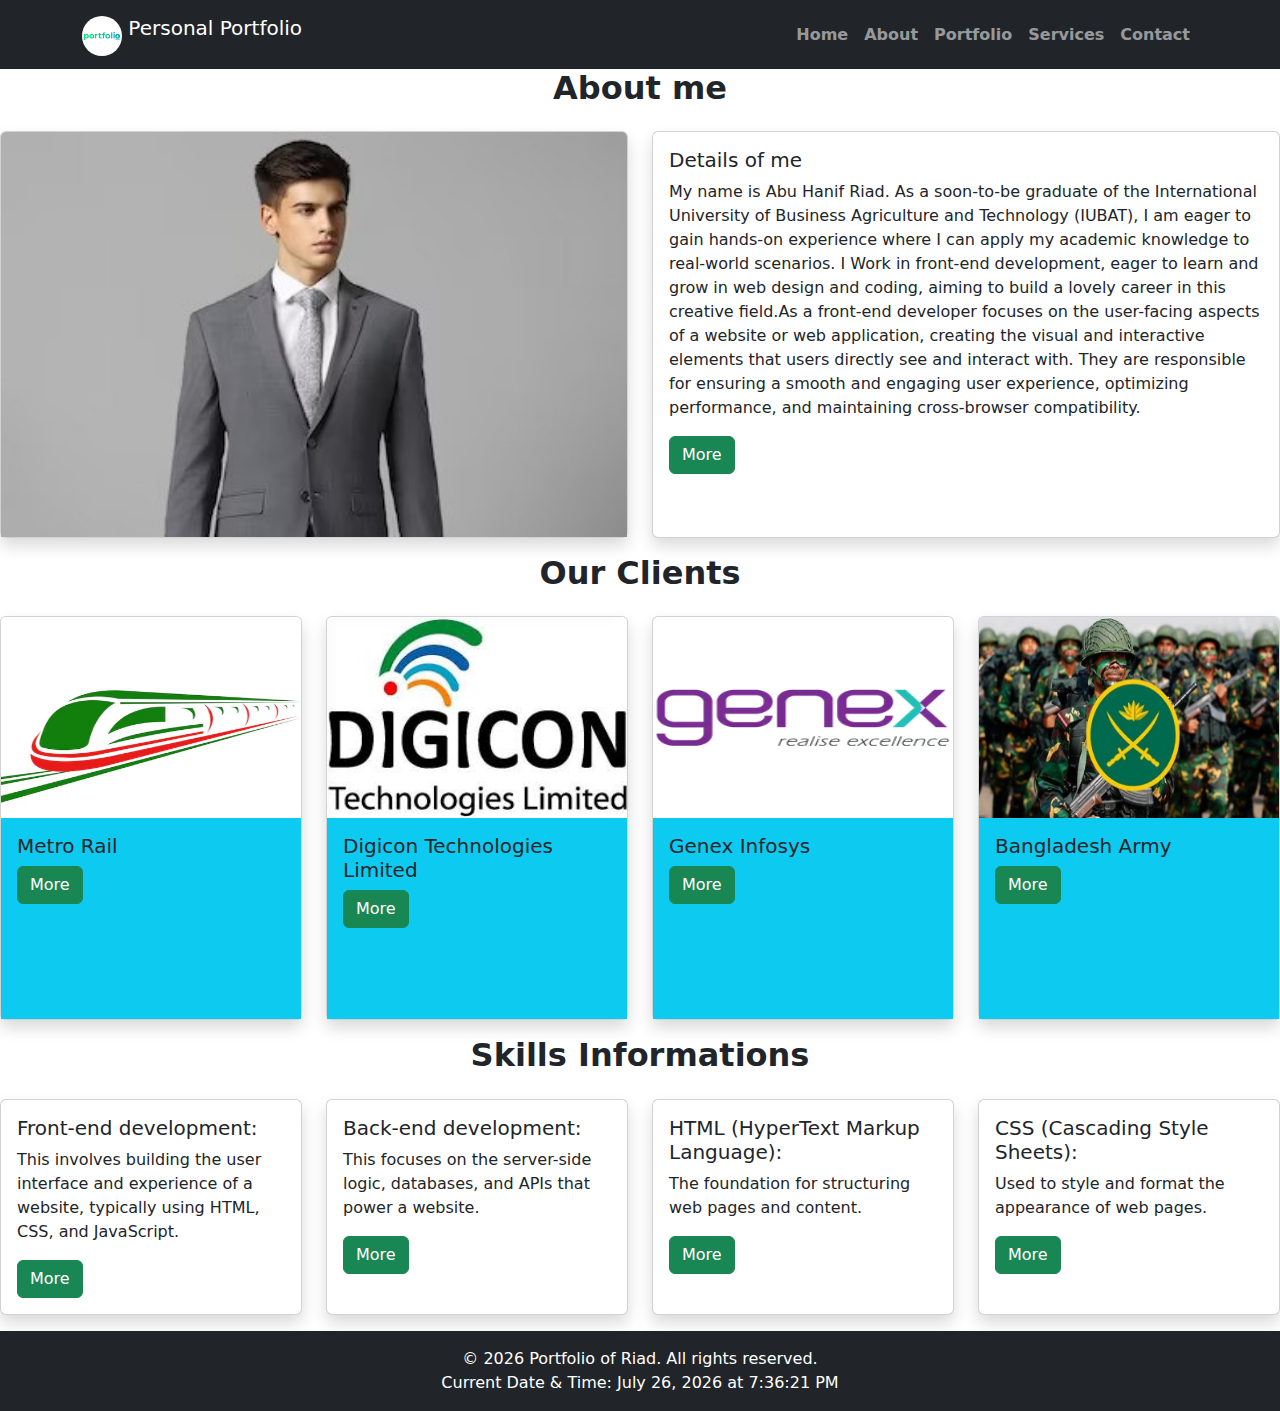
<file: About.html>
<!DOCTYPE html>
<html lang="en">
<head>
  <meta charset="UTF-8" />
  
  <meta property="og:type" content="website">
  <title>Personal Portfolio</title>   
  <link rel="stylesheet" href="css/bootstrap.css" />
</head>
<body>

 
  <nav class="navbar navbar-expand-lg navbar-dark bg-dark ">
    <div class="container">
      <a href="#" class="navbar-brand">
        <img src="image/images.jpg" alt="Logo" width="40" height="40" class="d-inline-block align-text-top  fw-bold rounded-circle" />
       Personal Portfolio
      </a>

      <ul class="navbar-nav ms-auto">
        <li class="nav-item">
          <a id="clockRes" class="nav-link text-white"></a>
        </li>
      </ul>

      <ul class="navbar-nav ms-3 fw-bold">
        <li class="nav-item"><a href="index.html" class="nav-link">Home</a></li>
        <li class="nav-item"><a href="About.html" class="nav-link">About</a></li>
        <li class="nav-item"><a href="Portfolio.html" class="nav-link">Portfolio</a></li>
        <li class="nav-item"><a href="Service.html" class="nav-link">Services</a></li>
        <li class="nav-item"><a href="contact.html" class="nav-link">Contact</a></li>
      </ul>
    </div>
  </nav>
<section>
 </section>

  <header>
     <h2 class="text-center mb-4 fw-bold">About me</h2>
  </header>
      <div class="row g-4"> 
        <div class="col-md-6">
          <div class="card h-100 shadow">
            <img src="image/Iimage.jpg" class="card-img-top" alt="about me">
           
          </div>
        </div>
         <div class="col-md-6">
          <div class="card h-100 shadow">
            <div class="card-body">
              <h5 class="card-title">Details of me</h5>
              <p class="card-text Details">My name is Abu Hanif Riad. As a soon-to-be graduate of the International University of Business Agriculture and Technology (IUBAT), I am eager to gain hands-on experience where I can apply my academic knowledge to real-world scenarios. I Work in front-end development, eager to learn and grow in web design and coding, aiming to build a lovely career in this creative field.As a front-end developer focuses on the user-facing aspects of a website or web application, creating the visual and interactive elements that users directly see and interact with. They are responsible for ensuring a smooth and engaging user experience, optimizing performance, and maintaining cross-browser compatibility. 
</p>
              <a href="#" class="btn btn-success"> More</a>
            </div>
          </div>
        </div>
      </div>
</section>
<section class="mt-3 mb-3 ">
  <header>
     <h2 class="text-center mb-4 fw-bold"> Our Clients</h2>
  </header>
      <div class="row g-4"> 
        <div class="col-md-3">
          <div class="card h-100 shadow">
             <img src="image/client1.jpg" class="card-img-top h-50" alt="about me">
           <div class="card-body bg-info">
              <h5 class="card-title">Metro Rail</h5>
              <a href="#" class="btn btn-success"> More</a>
            </div>
          </div>
        </div>        
        <div class="col-md-3">
          <div class="card h-100 shadow">
             <img src="image/client2.jpg" class="card-img-top h-50" alt="about me">
           <div class="card-body bg-info">
              <h5 class="card-title">Digicon Technologies Limited</h5>
              
              <a href="#" class="btn btn-success"> More</a>
            </div>
          </div> 
      </div>
   
        <div class="col-md-3">
          <div class="card h-100 shadow">
             <img src="image/client3.jpg" class="card-img-top h-50" alt="about me">
           <div class="card-body bg-info">
              <h5 class="card-title">Genex Infosys</h5> 
              <a href="#" class="btn btn-success"> More</a>
            </div>
          </div>
        </div>      
   
        <div class="col-md-3">
          <div class="card h-100 shadow">
             <img src="image/client4.jpg" class="card-img-top h-50" alt="about me">
           <div class="card-body bg-info">
              <h5 class="card-title">Bangladesh Army</h5>
              
              <a href="#" class="btn btn-success"> More</a>
            </div>
          </div>
        </div> 
      </div>
</section>
 <section class="mt-3 mb-3 ">
  <header>
     <h2 class="text-center mb-4 fw-bold"> Skills Informations</h2>
  </header>
      <div class="row g-4"> 
        <div class="col-md-3">
          <div class="card h-100 shadow">
           <div class="card-body ">
              <h5 class="card-title">Front-end development:</h5>
              <p>This involves building the user interface and experience of a website, typically using HTML, CSS, and JavaScript. </p>
              <a href="#" class="btn btn-success"> More</a>
            </div>
          </div>
        </div>        
        <div class="col-md-3">
          <div class="card h-100 shadow">
           <div class="card-body ">
              <h5 class="card-title">Back-end development:</h5>
             <p>This focuses on the server-side logic, databases, and APIs that power a website. </p> 
              <a href="#" class="btn btn-success"> More</a>
            </div>
          </div> 
      </div>
   
        <div class="col-md-3">
          <div class="card h-100 shadow">
           <div class="card-body ">
              <h5 class="card-title">HTML (HyperText Markup Language):</h5>
              <p>The foundation for structuring web pages and content. </p>
              <a href="#" class="btn btn-success"> More</a>
            </div>
          </div>
        </div>      
   
        <div class="col-md-3">
          <div class="card h-100 shadow">
           <div class="card-body ">
              <h5 class="card-title">CSS (Cascading Style Sheets):</h5>
              <p> Used to style and format the appearance of web pages. </p>
              <a href="#" class="btn btn-success"> More</a>
            </div>
          </div>
        </div> 
      </div>
</section>     
<footer class="bg-dark text-center text-white py-3">
    <p class="mb-0">
        &copy; <span id="year"></span> Portfolio of Riad. All rights reserved. 
        <br><span id="datetime"></span>
    </p>
</footer>
 
  <script src="js/bootstrap.bundle.js"></script>
  <script src="js/script.js"></script>

</body>
</html>
</file>
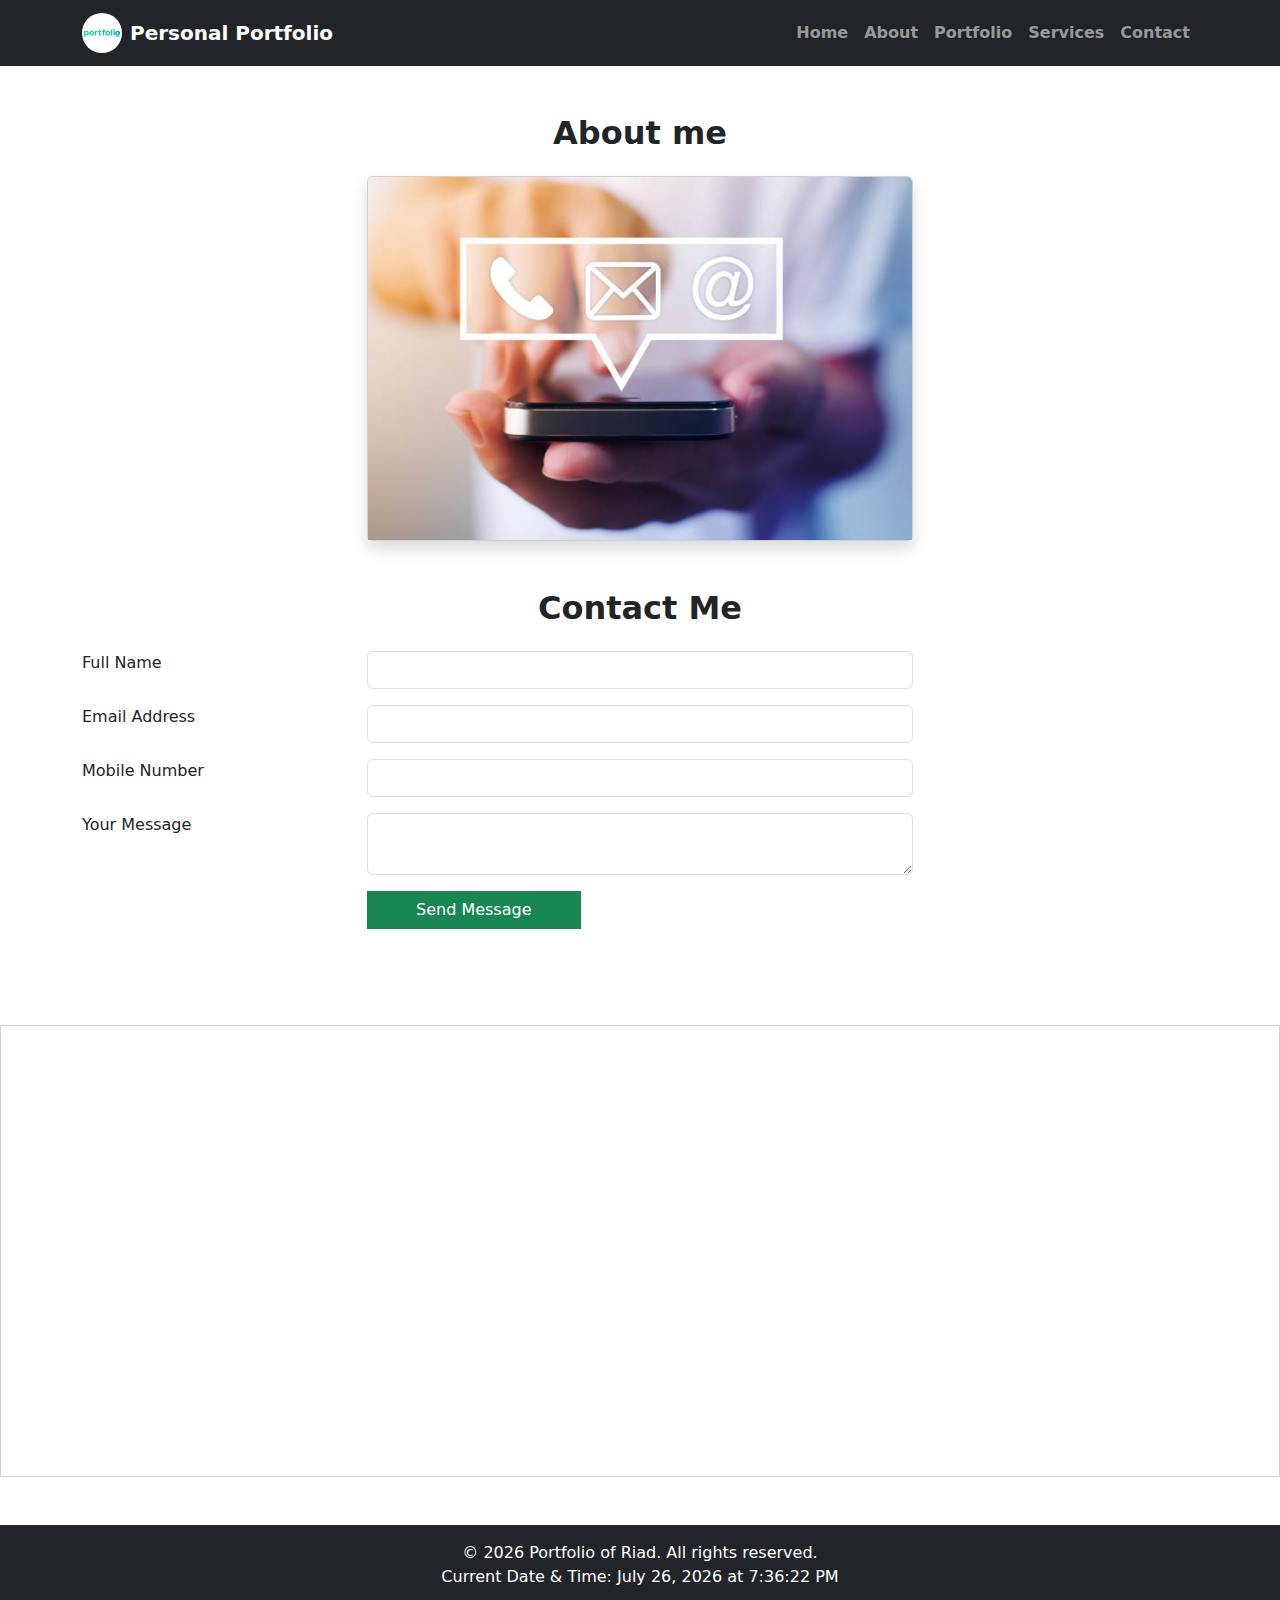
<file: Contact.html>
<!DOCTYPE html>
<html lang="en">
<head>
  <meta charset="UTF-8" />
  <meta property="og:type" content="website">
  <title>Personal Portfolio</title>
  <link rel="stylesheet" href="css/bootstrap.css" />
</head>
<body>

  <nav class="navbar navbar-expand-lg navbar-dark bg-dark">
    <div class="container">
      <a href="#" class="navbar-brand d-flex align-items-center">
        <img src="image/images.jpg" alt="Logo" width="40" height="40" class="rounded-circle me-2" />
        <span class="fw-bold">Personal Portfolio</span>
      </a>

      <ul class="navbar-nav ms-auto">
        <li class="nav-item">
          <a id="clockRes" class="nav-link text-white"></a>
        </li>
      </ul>

      <ul class="navbar-nav ms-3 fw-bold">
        <li class="nav-item"><a href="index.html" class="nav-link">Home</a></li>
        <li class="nav-item"><a href="About.html" class="nav-link">About</a></li>
        <li class="nav-item"><a href="Portfolio.html" class="nav-link">Portfolio</a></li>
        <li class="nav-item"><a href="Service.html" class="nav-link">Services</a></li>
        <li class="nav-item"><a href="contact.html" class="nav-link">Contact</a></li>
      </ul>
    </div>
  </nav>

  <section class="container my-5">
    <header>
      <h2 class="text-center mb-4 fw-bold">About me</h2>
    </header>
    <div class="row g-4"> 
      <div class="col-md-6 offset-md-3">
        <div class="card h-100 shadow">
          <img src="image/ci.jpg" class="card-img-top" alt="about me">
        </div>
      </div>
    </div>
  </section>

  <section class="container my-5">
    <h2 class="text-center mb-4 fw-bold">Contact Me</h2>
    <form id="contactForm" method="POST">
      <div class="row mb-3"> 
        <label class="col-md-3">Full Name</label>
        <div class="col-md-6">
          <input type="text" class="form-control" name="name" required />
        </div>
      </div>
      <div class="row mb-3"> 
        <label class="col-md-3">Email Address</label>
        <div class="col-md-6">
          <input type="email" class="form-control" name="email" required />
        </div>
      </div>
      <div class="row mb-3"> 
        <label class="col-md-3">Mobile Number</label>
        <div class="col-md-6">
          <input type="number" class="form-control" name="mobile" id="mobile" required />
          <span id="mobileError" class="text-danger small"></span>
        </div>
      </div>
      <div class="row mb-3"> 
        <label class="col-md-3">Your Message</label>
        <div class="col-md-6">
          <textarea class="form-control" name="message" required></textarea>
        </div>
      </div>
      <div class="row mb-3"> 
        <label class="col-md-3"></label>
        <div class="col-md-6">
          <input type="submit" class="btn btn-success px-5 rounded-0" value="Send Message"/>
        </div>
      </div>
    </form>
  </section>

  <section class="py-5">
    <div class="container-fluid"> 
      <div class="row">
        <div class="col p-0">
          <div class="card card-body p-0 rounded-0">
            <iframe src="https://www.google.com/maps/embed?pb=!1m18!1m12!1m3!1d3651.7951569475763!2d90.3890787753361!3d23.75468307866748!2m3!1f0!2f0!3f0!3m2!1i1024!2i768!4f13.1!3m3!1m2!1s0x3755b8bd549fb345%3A0x7742bff894bdacaf!2sPencilBox%20Training%20Institute!5e0!3m2!1sen!2sbd!4v1745565129297!5m2!1sen!2sbd" height="450" style="border:0;" allowfullscreen="" loading="lazy" referrerpolicy="no-referrer-when-downgrade"></iframe>
          </div>
        </div>
      </div>
    </div>
  </section>

  <footer class="bg-dark text-center text-white py-3">
    <p class="mb-0">
      &copy; <span id="year"></span> Portfolio of Riad. All rights reserved. 
      <br><span id="datetime"></span>
    </p>
  </footer>

  <script src="js/bootstrap.bundle.js"></script>
  <script src="js/script.js"></script>

</body>
</html>
</file>
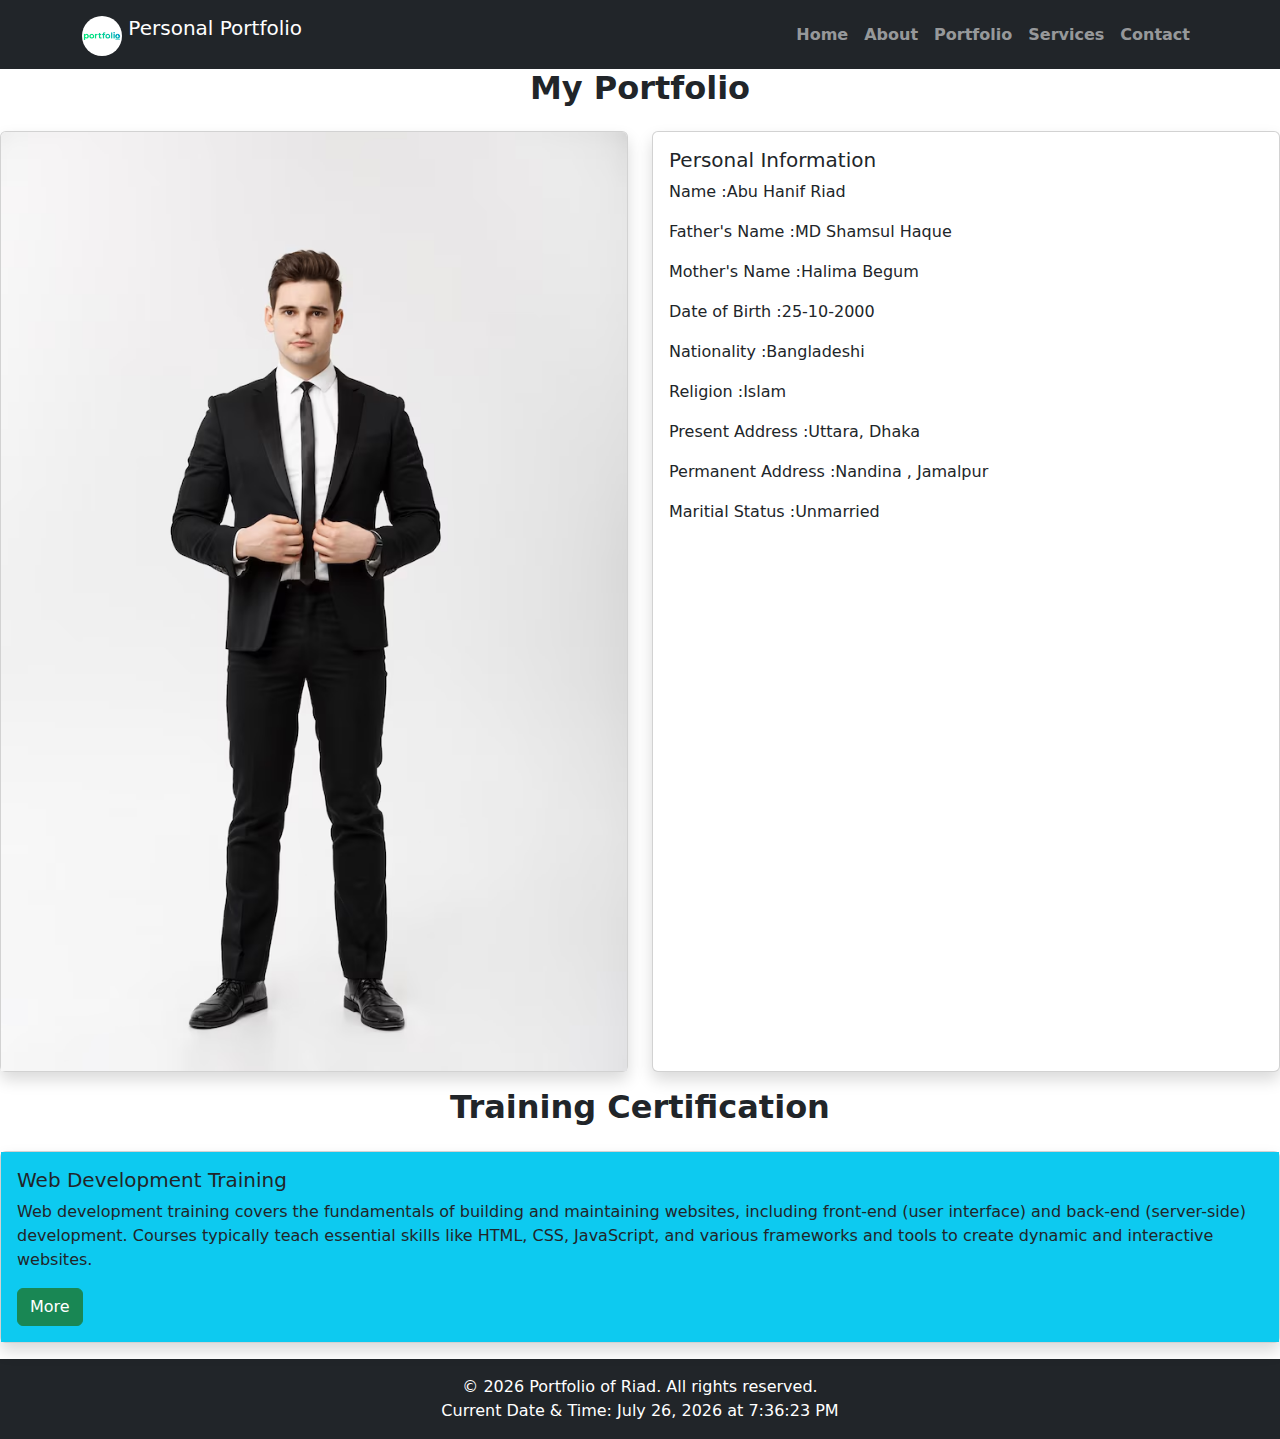
<file: Portfolio.html>
<!DOCTYPE html>
<html lang="en">
<head>
  <meta charset="UTF-8" />
  <meta property="og:type" content="website">
  <title>Personal Portfolio</title>   
  <link rel="stylesheet" href="https://cdn.jsdelivr.net/npm/bootstrap@5.3.0-alpha1/dist/css/bootstrap.min.css" />
</head>
<body>


  <nav class="navbar navbar-expand-lg navbar-dark bg-dark">
    <div class="container">
      <a href="#" class="navbar-brand">
        <img src="image/images.jpg" alt="Logo" width="40" height="40" class="d-inline-block align-text-top fw-bold rounded-circle" />
        Personal Portfolio
      </a>
      <ul class="navbar-nav ms-auto">
        <li class="nav-item">
          <a id="clockRes" class="nav-link text-white"></a>
        </li>
      </ul>
      <ul class="navbar-nav ms-3 fw-bold">
        <li class="nav-item"><a href="index.html" class="nav-link">Home</a></li>
        <li class="nav-item"><a href="About.html" class="nav-link">About</a></li>
        <li class="nav-item"><a href="Portfolio.html" class="nav-link">Portfolio</a></li>
        <li class="nav-item"><a href="Service.html" class="nav-link">Services</a></li>
        <li class="nav-item"><a href="contact.html" class="nav-link">Contact</a></li>
      </ul>
    </div>
  </nav>

  
  <section>
    <header>
      <h2 class="text-center mb-4 fw-bold">My Portfolio</h2>
    </header>
    <div class="row g-4"> 
      <div class="col-md-6">
        <div class="card h-100 shadow">
          <img src="image/port.jpg" class="card-img-top" alt="about me">
        </div>
      </div>
      <div class="col-md-6">
        <div class="card h-100 shadow">
          <div class="card-body">
            <h5 class="card-title">Personal Information</h5>
            <p class="card-text">Name                 :Abu Hanif Riad</p>
                              <p>Father's Name        :MD Shamsul Haque</p>
                              <p>Mother's Name        :Halima Begum</p>
                              <p>Date of Birth        :25-10-2000</p>
                              <p>Nationality          :Bangladeshi</p>
                              <p>Religion             :Islam</p>
                              <p>Present Address      :Uttara, Dhaka</p>
                              <p>Permanent Address    :Nandina , Jamalpur</p>
                              <p>Maritial Status      :Unmarried</p>




           
          </div>
        </div>
      </div>
    </div>
  </section>

  
  <section class="mt-3 mb-3">
    <header>
      <h2 class="text-center mb-4 fw-bold">Training Certification</h2>
    </header>
    <div class="row g-2">
      <div class="col-md-12">
        <div class="card h-70 shadow">
          <div class="card-body bg-info">
            <h5 class="card-title">Web Development Training</h5>
            <p>Web development training covers the fundamentals of building and maintaining websites, including front-end (user interface) and back-end (server-side) development. Courses typically teach essential skills like HTML, CSS, JavaScript, and various frameworks and tools to create dynamic and interactive websites.</p>
          
            <button type="button" class="btn btn-success" data-bs-toggle="modal" data-bs-target="#trainingModal">
              More
            </button>
          </div>
        </div>
      </div>
    </div>
  </section>

 
  <div class="modal fade" id="trainingModal" tabindex="-1" aria-labelledby="trainingModalLabel" aria-hidden="true">
    <div class="modal-dialog">
      <div class="modal-content">
        <div class="modal-header">
          <h5 class="modal-title" id="trainingModalLabel">Training Certification Details</h5>
          <button type="button" class="btn-close" data-bs-dismiss="modal" aria-label="Close"></button>
        </div>
        <div class="modal-body">
          <h6>Key Areas Covered in Web Development Training:</h6>
          <ul>
            <li><strong>Front-end Development:</strong> HTML, CSS, JavaScript, React, Angular, Vue.js.</li>
            <li><strong>Back-end Development:</strong> Server-side Languages like PHP, Python, Node.js, Databases like MySQL, MongoDB.</li>
            <li><strong>Responsive Design:</strong> Ensuring websites adapt to different screen sizes and devices.</li>
            <li><strong>Web Security:</strong> Protecting websites from security threats.</li>
            <li><strong>Version Control:</strong> Using Git to track changes and collaborate on code.</li>
          </ul>
          <h6>Course Levels:</h6>
          <ul>
            <li><strong>Beginner:</strong> Basic concepts of HTML, CSS, and JavaScript.</li>
            <li><strong>Intermediate:</strong> Front-end frameworks and back-end development.</li>
            <li><strong>Advanced:</strong> Complex web applications and web security.</li>
          </ul>
        </div>
        <div class="modal-footer">
          <button type="button" class="btn btn-secondary" data-bs-dismiss="modal">Close</button>
        </div>
      </div>
    </div>
  </div>


  <footer class="bg-dark text-center text-white py-3">
    <p class="mb-0">
      &copy; <span id="year"></span> Portfolio of Riad. All rights reserved. 
      <br><span id="datetime"></span>
    </p>
  </footer>

  
  <script src="https://cdn.jsdelivr.net/npm/bootstrap@5.3.0-alpha1/dist/js/bootstrap.bundle.min.js"></script>
  <script src="js/script.js"></script>

</body>
</html>
</file>
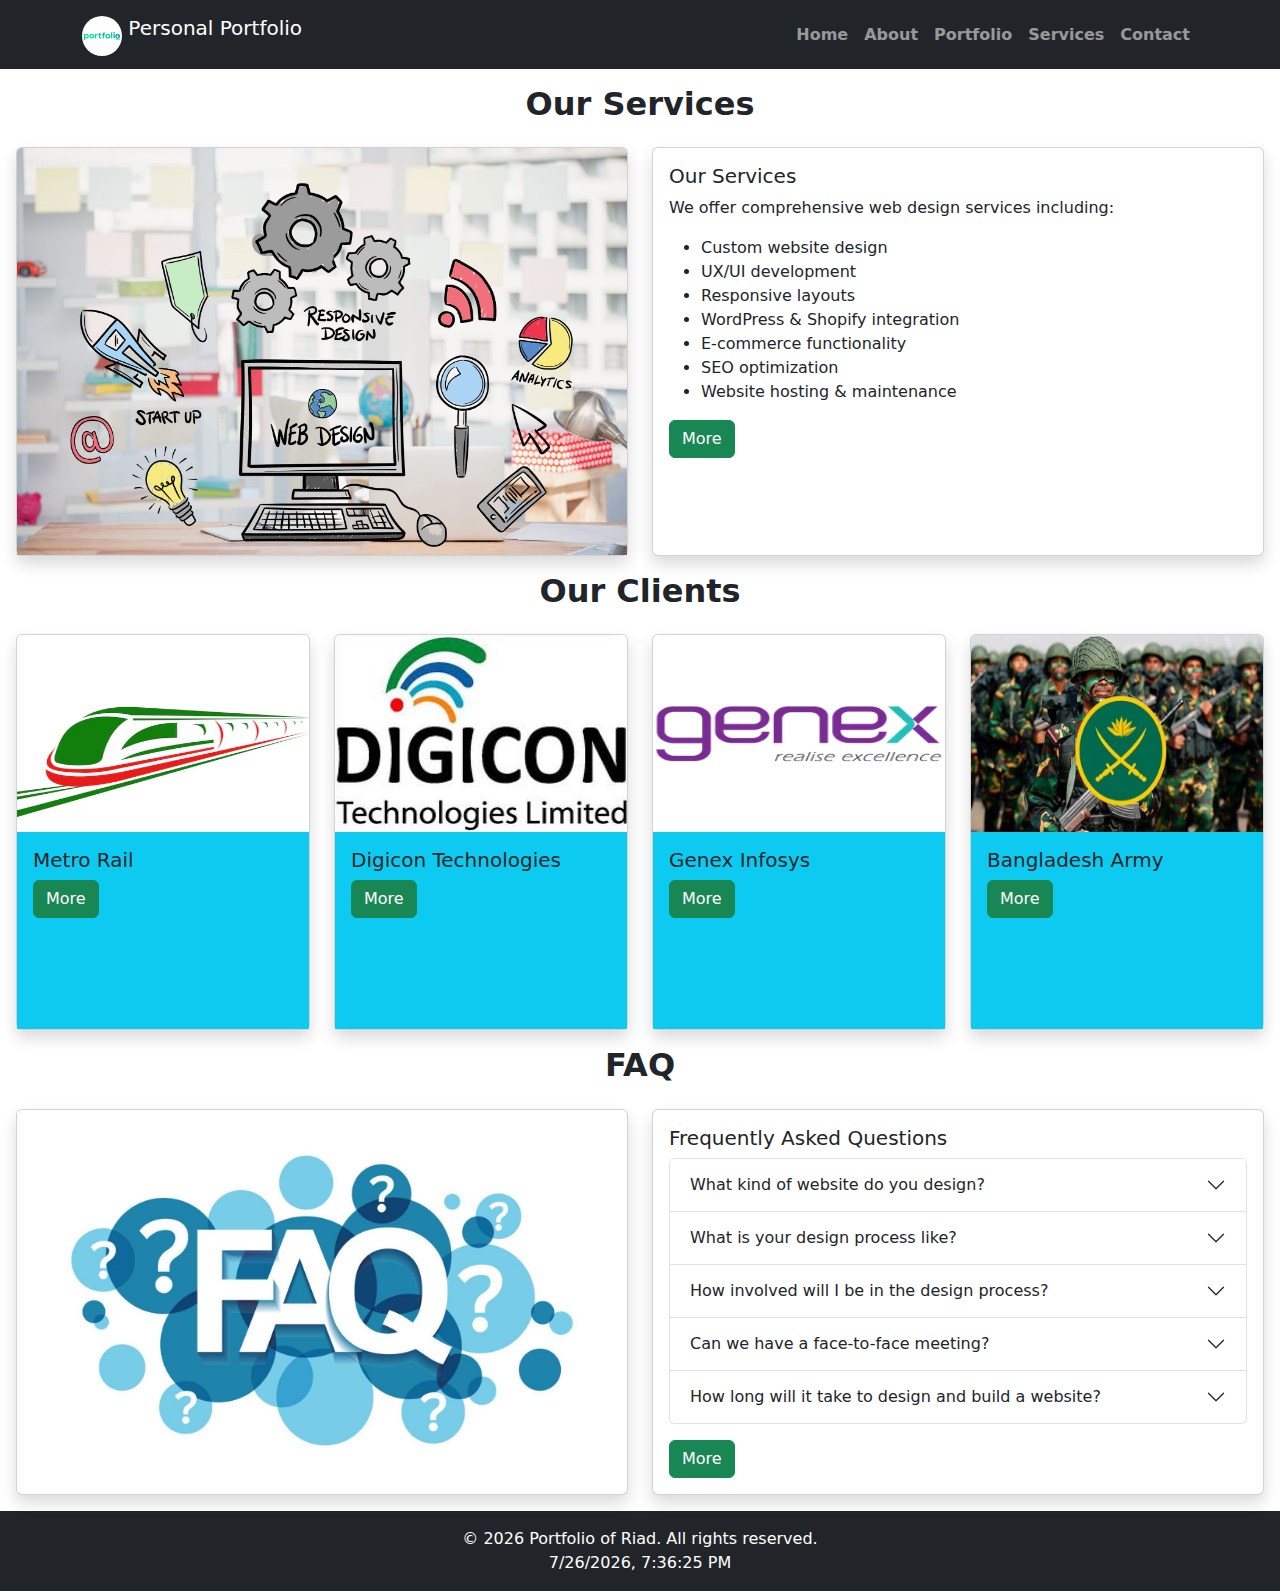
<file: Service.html>
<!DOCTYPE html>
<html lang="en">
<head>
  <meta charset="UTF-8" />
  <meta property="og:type" content="website">
  <title>Personal Portfolio</title>
  <link rel="stylesheet" href="css/bootstrap.css" />
</head>
<body>

<nav class="navbar navbar-expand-lg navbar-dark bg-dark">
  <div class="container">
    <a href="#" class="navbar-brand">
      <img src="image/images.jpg" alt="Logo" width="40" height="40" class="d-inline-block align-text-top fw-bold rounded-circle" />
      Personal Portfolio
    </a>

    <ul class="navbar-nav ms-auto">
      <li class="nav-item">
        <a id="clockRes" class="nav-link text-white"></a>
      </li>
    </ul>

    <ul class="navbar-nav ms-3 fw-bold">
      <li class="nav-item"><a href="index.html" class="nav-link">Home</a></li>
      <li class="nav-item"><a href="About.html" class="nav-link">About</a></li>
      <li class="nav-item"><a href="Portfolio.html" class="nav-link">Portfolio</a></li>
      <li class="nav-item"><a href="Service.html" class="nav-link">Services</a></li>
      <li class="nav-item"><a href="contact.html" class="nav-link">Contact</a></li>
    </ul>
  </div>
</nav>

<section class="mt-3 mb-3">
  <header>
    <h2 class="text-center mb-4 fw-bold">Our Services</h2>
  </header>
  <div class="row g-4 px-3">
    <div class="col-md-6">
      <div class="card h-100 shadow">
        <img src="image/service.jpg" class="card-img-top" alt="Service image">
      </div>
    </div>
    <div class="col-md-6">
      <div class="card h-100 shadow">
        <div class="card-body">
          <h5 class="card-title">Our Services</h5>
          <p class="card-text">
            We offer comprehensive web design services including:
            <ul>
              <li>Custom website design</li>
              <li>UX/UI development</li>
              <li>Responsive layouts</li>
              <li>WordPress & Shopify integration</li>
              <li>E-commerce functionality</li>
              <li>SEO optimization</li>
              <li>Website hosting & maintenance</li>
            </ul>
          </p>
          <a href="#" class="btn btn-success">More</a>
        </div>
      </div>
    </div>
  </div>
</section>

<section class="mt-3 mb-3">
  <header>
    <h2 class="text-center mb-4 fw-bold">Our Clients</h2>
  </header>
  <div class="row g-4 px-3">
    <div class="col-md-3">
      <div class="card h-100 shadow">
        <img src="image/client1.jpg" class="card-img-top h-50" alt="Client 1">
        <div class="card-body bg-info">
          <h5 class="card-title">Metro Rail</h5>
          <a href="#" class="btn btn-success">More</a>
        </div>
      </div>
    </div>
    <div class="col-md-3">
      <div class="card h-100 shadow">
        <img src="image/client2.jpg" class="card-img-top h-50" alt="Client 2">
        <div class="card-body bg-info">
          <h5 class="card-title">Digicon Technologies</h5>
          <a href="#" class="btn btn-success">More</a>
        </div>
      </div>
    </div>
    <div class="col-md-3">
      <div class="card h-100 shadow">
        <img src="image/client3.jpg" class="card-img-top h-50" alt="Client 3">
        <div class="card-body bg-info">
          <h5 class="card-title">Genex Infosys</h5>
          <a href="#" class="btn btn-success">More</a>
        </div>
      </div>
    </div>
    <div class="col-md-3">
      <div class="card h-100 shadow">
        <img src="image/client4.jpg" class="card-img-top h-50" alt="Client 4">
        <div class="card-body bg-info">
          <h5 class="card-title">Bangladesh Army</h5>
          <a href="#" class="btn btn-success">More</a>
        </div>
      </div>
    </div>
  </div>
</section>

<section class="mt-3 mb-3">
  <header>
    <h2 class="text-center mb-4 fw-bold">FAQ</h2>
  </header>
  <div class="row g-4 px-3">
    <div class="col-md-6">
      <div class="card h-100 shadow">
        <img src="image/faq.jpg" class="card-img-top" alt="FAQ Image">
      </div>
    </div>
    <div class="col-md-6">
      <div class="card h-100 shadow">
        <div class="card-body">
          <h5 class="card-title">Frequently Asked Questions</h5>
          <div class="accordion" id="faqAccordion">
            <div class="accordion-item">
              <h2 class="accordion-header" id="heading1">
                <button class="accordion-button collapsed" type="button" data-bs-toggle="collapse" data-bs-target="#collapse1">
                  What kind of website do you design?
                </button>
              </h2>
              <div id="collapse1" class="accordion-collapse collapse" data-bs-parent="#faqAccordion">
                <div class="accordion-body">
                  We design business sites, portfolios, e-commerce stores, and custom web apps.
                </div>
              </div>
            </div>

            <div class="accordion-item">
              <h2 class="accordion-header" id="heading2">
                <button class="accordion-button collapsed" type="button" data-bs-toggle="collapse" data-bs-target="#collapse2">
                  What is your design process like?
                </button>
              </h2>
              <div id="collapse2" class="accordion-collapse collapse" data-bs-parent="#faqAccordion">
                <div class="accordion-body">
                  It includes planning, wireframing, prototyping, development, testing, and launch.
                </div>
              </div>
            </div>

            <div class="accordion-item">
              <h2 class="accordion-header" id="heading3">
                <button class="accordion-button collapsed" type="button" data-bs-toggle="collapse" data-bs-target="#collapse3">
                  How involved will I be in the design process?
                </button>
              </h2>
              <div id="collapse3" class="accordion-collapse collapse" data-bs-parent="#faqAccordion">
                <div class="accordion-body">
                  You'll be involved in feedback, content input, and approval at every key stage.
                </div>
              </div>
            </div>

            <div class="accordion-item">
              <h2 class="accordion-header" id="heading4">
                <button class="accordion-button collapsed" type="button" data-bs-toggle="collapse" data-bs-target="#collapse4">
                  Can we have a face-to-face meeting?
                </button>
              </h2>
              <div id="collapse4" class="accordion-collapse collapse" data-bs-parent="#faqAccordion">
                <div class="accordion-body">
                  Yes, we can arrange in-person or virtual meetings as per your preference.
                </div>
              </div>
            </div>

            <div class="accordion-item">
              <h2 class="accordion-header" id="heading5">
                <button class="accordion-button collapsed" type="button" data-bs-toggle="collapse" data-bs-target="#collapse5">
                  How long will it take to design and build a website?
                </button>
              </h2>
              <div id="collapse5" class="accordion-collapse collapse" data-bs-parent="#faqAccordion">
                <div class="accordion-body">
                  Depending on project complexity, it may take 2–6 weeks on average.
                </div>
              </div>
            </div>
          </div>
          <a href="#" class="btn btn-success mt-3">More</a>
        </div>
      </div>
    </div>
  </div>
</section>

<footer class="bg-dark text-center text-white py-3">
  <p class="mb-0">
    &copy; <span id="year"></span> Portfolio of Riad. All rights reserved. <br>
    <span id="datetime"></span>
  </p>
</footer>

<script src="js/bootstrap.bundle.js"></script>
<script src="js/script.js"></script>
<script>

  document.getElementById('year').textContent = new Date().getFullYear();

 
  function updateDateTime() {
    const now = new Date();
    document.getElementById('datetime').textContent = now.toLocaleString();
  }
  setInterval(updateDateTime, 1000);
  updateDateTime();
</script>
</body>
</html>
</file>
